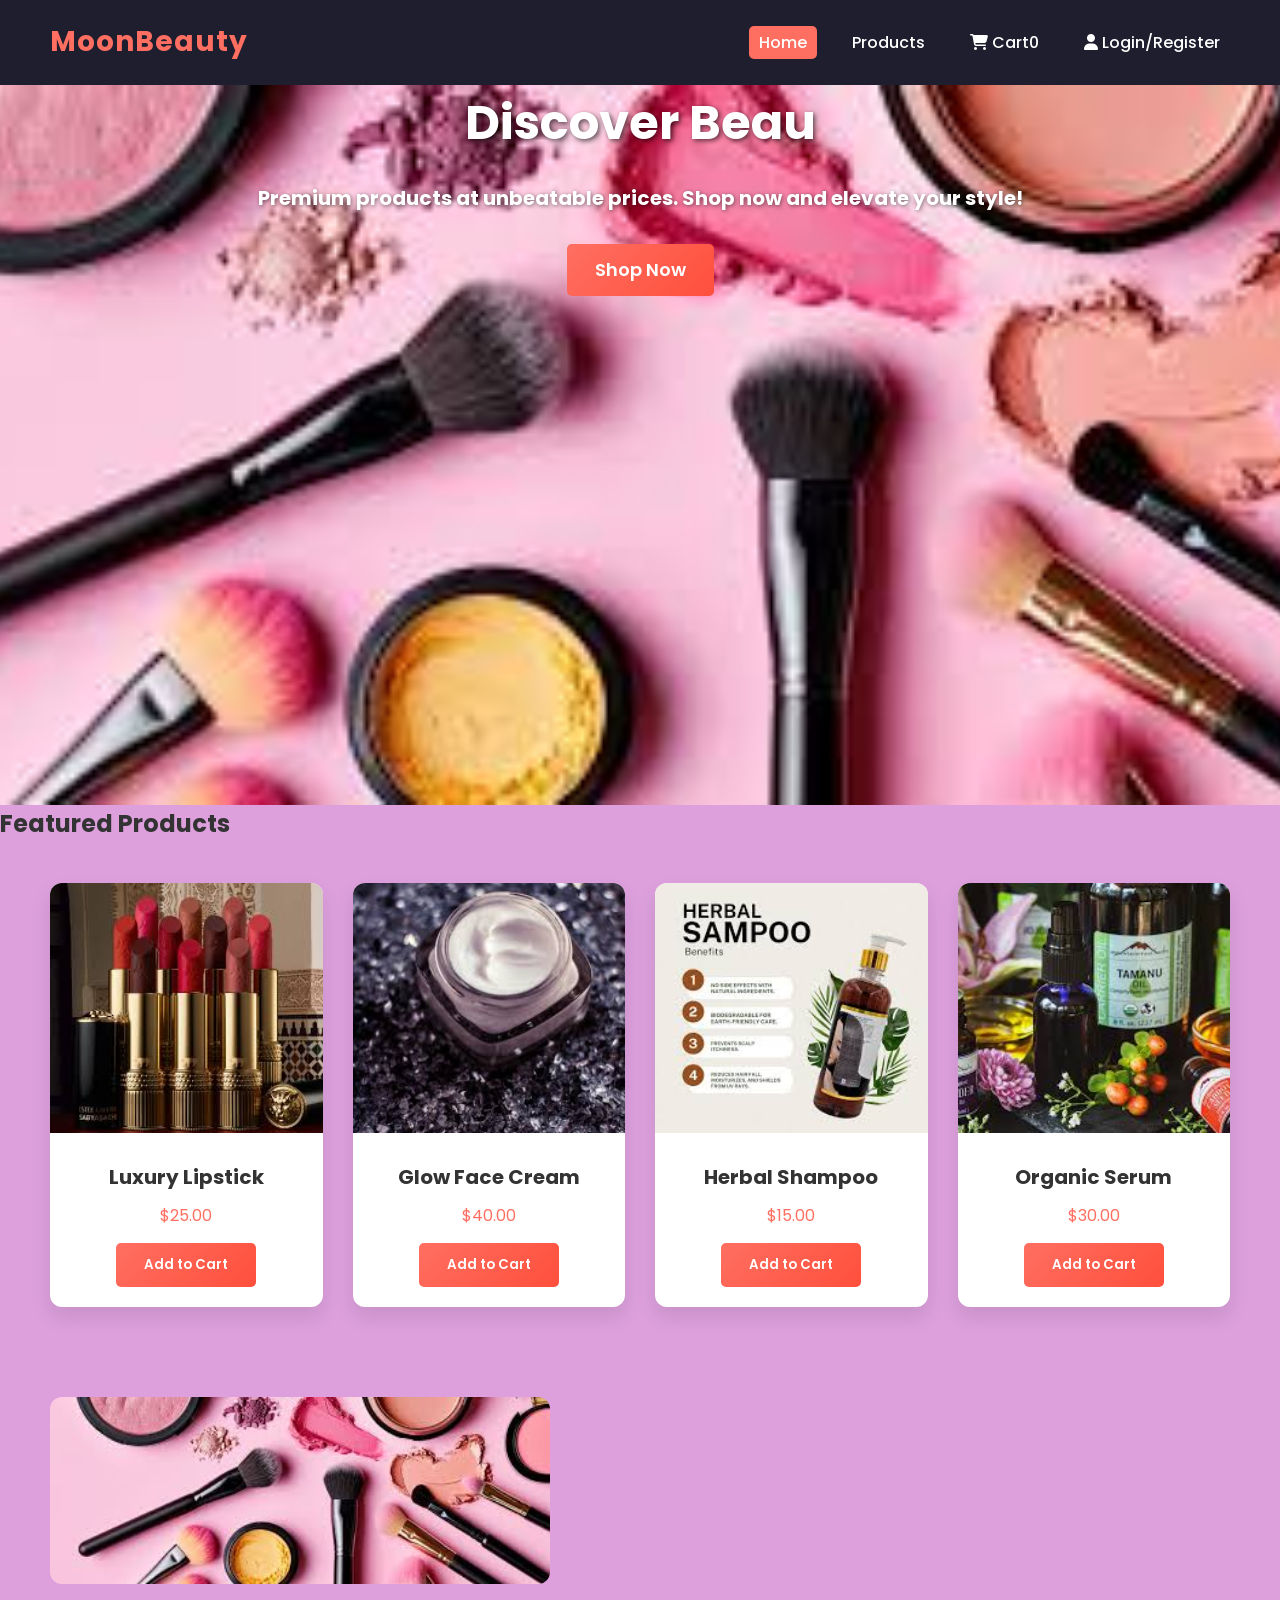
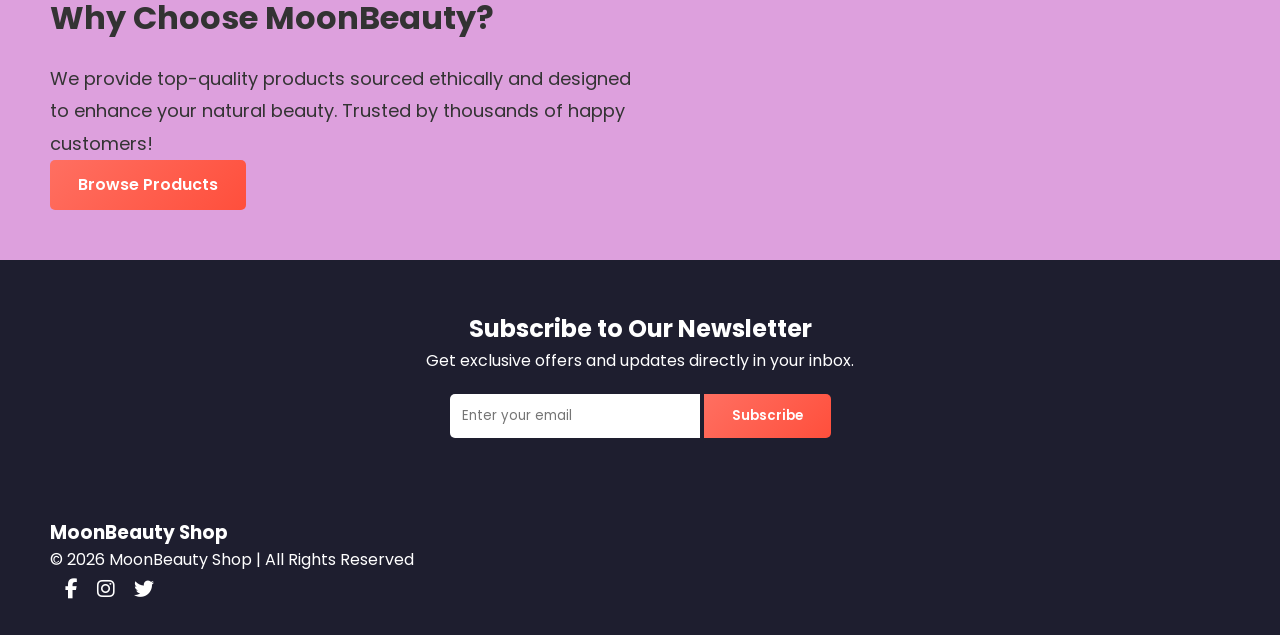
<file: index.html>
<!DOCTYPE html>
<html lang="en">
<head>
<meta charset="UTF-8">
<meta name="viewport" content="width=device-width, initial-scale=1.0">
<title>MoonBeauty Shop | Online Shopping</title>

<!-- Google Fonts -->
<link href="https://fonts.googleapis.com/css2?family=Poppins:wght@300;400;600;700&display=swap" rel="stylesheet">

<!-- Font Awesome for icons -->
<link rel="stylesheet" href="https://cdnjs.cloudflare.com/ajax/libs/font-awesome/6.5.0/css/all.min.css">

<!-- CSS -->
<link rel="stylesheet" href="style.css">

<!-- Favicon -->
<link rel="icon" href="favicon.png" type="image/png">
</head>
<body>

<!-- Navbar -->
<header>
  <nav class="navbar">
    <div class="logo">MoonBeauty</div>
    <ul class="nav-links">
      <li><a href="index.html" class="active">Home</a></li>
      <li><a href="products.html">Products</a></li>
      <li><a href="cart.html"><i class="fas fa-shopping-cart"></i> Cart</a></li>
      <li><a href="register.html"><i class="fas fa-user"></i> Login/Register</a></li>
    </ul>
    <div class="hamburger"><i class="fas fa-bars"></i></div>
  </nav>
</header>

<!-- Hero Section -->
<section class="hero">
  <div class="hero-content">
    <h1>Discover Beauty, Discover Confidence</h1>
    <p><b>Premium products at unbeatable prices. Shop now and elevate your style!</b></p>
    <a href="products.html" class="btn btn-hero">Shop Now</a>
  </div>
</section>

<!-- Featured Products -->
<section class="featured">
  <h2>Featured Products</h2>
  <div class="product-grid">
    <div class="product-card">
      <img src="product1.jpg" alt="Product 1">
      <div class="product-info">
        <h3>Luxury Lipstick</h3>
        <p>$25.00</p>
        <button onclick="addToCart('Luxury Lipstick', 25)" class="btn">Add to Cart</button>
      </div>
    </div>
    <div class="product-card">
      <img src="product2.jpg" alt="Product 2">
      <div class="product-info">
        <h3>Glow Face Cream</h3>
        <p>$40.00</p>
        <button onclick="addToCart('Glow Face Cream', 40)" class="btn">Add to Cart</button>
      </div>
    </div>
    <div class="product-card">
      <img src="product3.jpg" alt="Product 3">
      <div class="product-info">
        <h3>Herbal Shampoo</h3>
        <p>$15.00</p>
        <button onclick="addToCart('Herbal Shampoo', 15)" class="btn">Add to Cart</button>
      </div>
    </div>
    <div class="product-card">
      <img src="product4.jpg" alt="Product 4">
      <div class="product-info">
        <h3>Organic Serum</h3>
        <p>$30.00</p>
        <button onclick="addToCart('Organic Serum', 30)" class="btn">Add to Cart</button>
      </div>
    </div>
  </div>
</section>

<!-- About Section -->
<section class="about">
  <div class="about-content">
    <img src="about.jpg" alt="About Us">
    <div class="text">
      <h2>Why Choose MoonBeauty?</h2>
      <p>We provide top-quality products sourced ethically and designed to enhance your natural beauty. Trusted by thousands of happy customers!</p>
      <a href="products.html" class="btn">Browse Products</a>
    </div>
  </div>
</section>

<!-- Newsletter Section -->
<section class="newsletter">
  <h2>Subscribe to Our Newsletter</h2>
  <p>Get exclusive offers and updates directly in your inbox.</p>
  <form>
    <input type="email" placeholder="Enter your email" required>
    <button type="submit" class="btn">Subscribe</button>
  </form>
</section>

<!-- Footer -->
<footer>
  <div class="footer-content">
    <div class="footer-left">
      <h3>MoonBeauty Shop</h3>
      <p>&copy; 2026 MoonBeauty Shop | All Rights Reserved</p>
    </div>
    <div class="footer-right">
      <a href="#"><i class="fab fa-facebook-f"></i></a>
      <a href="#"><i class="fab fa-instagram"></i></a>
      <a href="#"><i class="fab fa-twitter"></i></a>
    </div>
  </div>
</footer>

<!-- JavaScript -->
<script src="script.js"></script>
<script>
  // Hamburger menu toggle
  const hamburger = document.querySelector('.hamburger');
  const navLinks = document.querySelector('.nav-links');

  hamburger.addEventListener('click', () => {
    navLinks.classList.toggle('open');
  });

  // Dummy addToCart function
  let cart = [];
  function addToCart(name, price) {
    cart.push({name, price});
    alert(`${name} added to cart!`);
    localStorage.setItem('cart', JSON.stringify(cart));
  }
</script>

</body>
</html>
</file>
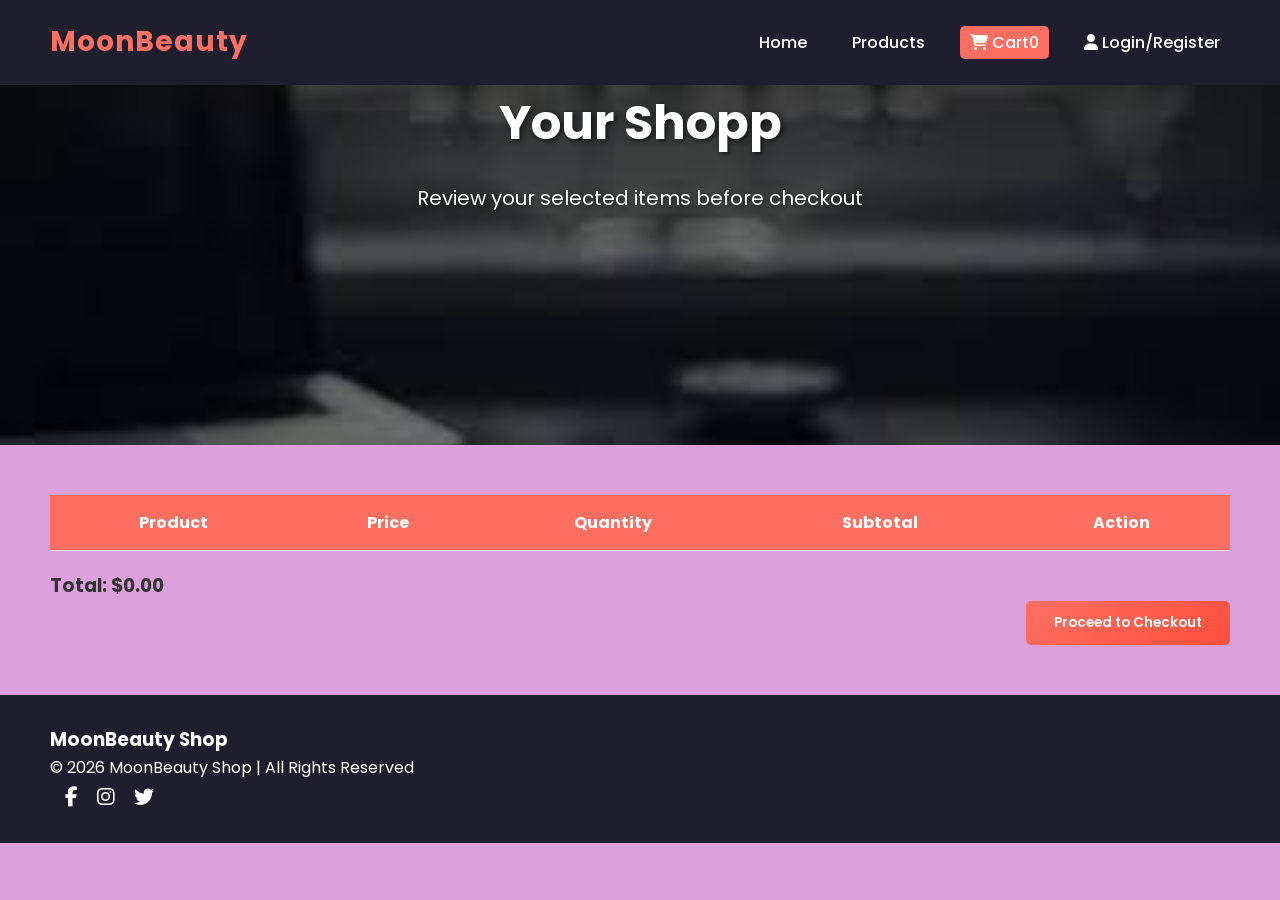
<file: cart.html>
<!DOCTYPE html>
<html lang="en">
<head>
<meta charset="UTF-8">
<meta name="viewport" content="width=device-width, initial-scale=1.0">
<title>Cart - MoonBeauty Shop</title>

<!-- Google Fonts -->
<link href="https://fonts.googleapis.com/css2?family=Poppins:wght@300;400;600;700&display=swap" rel="stylesheet">

<!-- Font Awesome -->
<link rel="stylesheet" href="https://cdnjs.cloudflare.com/ajax/libs/font-awesome/6.5.0/css/all.min.css">

<!-- CSS -->
<link rel="stylesheet" href="style.css">
</head>
<body>

<!-- Navbar -->
<header>
  <nav class="navbar">
    <div class="logo">MoonBeauty</div>
    <ul class="nav-links">
      <li><a href="index.html">Home</a></li>
      <li><a href="products.html">Products</a></li>
      <li><a href="cart.html" class="active"><i class="fas fa-shopping-cart"></i> Cart</a></li>
      <li><a href="register.html"><i class="fas fa-user"></i> Login/Register</a></li>
    </ul>
    <div class="hamburger"><i class="fas fa-bars"></i></div>
  </nav>
</header>

<!-- Hero Section for Cart -->
<section class="hero hero-small">
  <div class="hero-content">
    <h1>Your Shopping Cart</h1>
    <p>Review your selected items before checkout</p>
  </div>
</section>

<!-- Cart Section -->
<section class="cart-section">
  <div class="cart-container">
    <table class="cart-table">
      <thead>
        <tr>
          <th>Product</th>
          <th>Price</th>
          <th>Quantity</th>
          <th>Subtotal</th>
          <th>Action</th>
        </tr>
      </thead>
      <tbody id="cart-items">
        <!-- Cart items will be dynamically inserted here -->
      </tbody>
    </table>
    <div class="cart-total">
      <h3>Total: $<span id="total">0</span></h3>
      <button class="btn btn-checkout" onclick="checkout()">Proceed to Checkout</button>
    </div>
  </div>
</section>

<!-- Footer -->
<footer>
  <div class="footer-content">
    <div class="footer-left">
      <h3>MoonBeauty Shop</h3>
      <p>&copy; 2026 MoonBeauty Shop | All Rights Reserved</p>
    </div>
    <div class="footer-right">
      <a href="#"><i class="fab fa-facebook-f"></i></a>
      <a href="#"><i class="fab fa-instagram"></i></a>
      <a href="#"><i class="fab fa-twitter"></i></a>
    </div>
  </div>
</footer>

<!-- JavaScript -->
<script src="script.js"></script>
<script>
  // Hamburger menu toggle
  const hamburger = document.querySelector('.hamburger');
  const navLinks = document.querySelector('.nav-links');

  hamburger.addEventListener('click', () => {
    navLinks.classList.toggle('open');
  });

  // Load cart from localStorage
  let cart = JSON.parse(localStorage.getItem('cart')) || [];

  const cartItemsContainer = document.getElementById('cart-items');
  const totalEl = document.getElementById('total');

  function displayCart() {
    cartItemsContainer.innerHTML = '';
    let total = 0;

    cart.forEach((item, index) => {
      const subtotal = item.price * (item.quantity || 1);
      total += subtotal;

      const tr = document.createElement('tr');
      tr.innerHTML = `
        <td>${item.name}</td>
        <td>$${item.price}</td>
        <td>
          <input type="number" min="1" value="${item.quantity || 1}" onchange="updateQuantity(${index}, this.value)">
        </td>
        <td>$${subtotal}</td>
        <td><button class="btn btn-remove" onclick="removeItem(${index})"><i class="fas fa-trash"></i></button></td>
      `;
      cartItemsContainer.appendChild(tr);
    });

    totalEl.textContent = total.toFixed(2);
  }

  function updateQuantity(index, value) {
    cart[index].quantity = parseInt(value);
    localStorage.setItem('cart', JSON.stringify(cart));
    displayCart();
  }

  function removeItem(index) {
    cart.splice(index, 1);
    localStorage.setItem('cart', JSON.stringify(cart));
    displayCart();
  }

  function checkout() {
    if(cart.length === 0){
      alert("Your cart is empty!");
      return;
    }
    alert("Proceeding to checkout. Total: $" + totalEl.textContent);
    // For now, we just clear the cart
    cart = [];
    localStorage.setItem('cart', JSON.stringify(cart));
    displayCart();
  }

  displayCart();
</script>

</body>
</html>
</file>
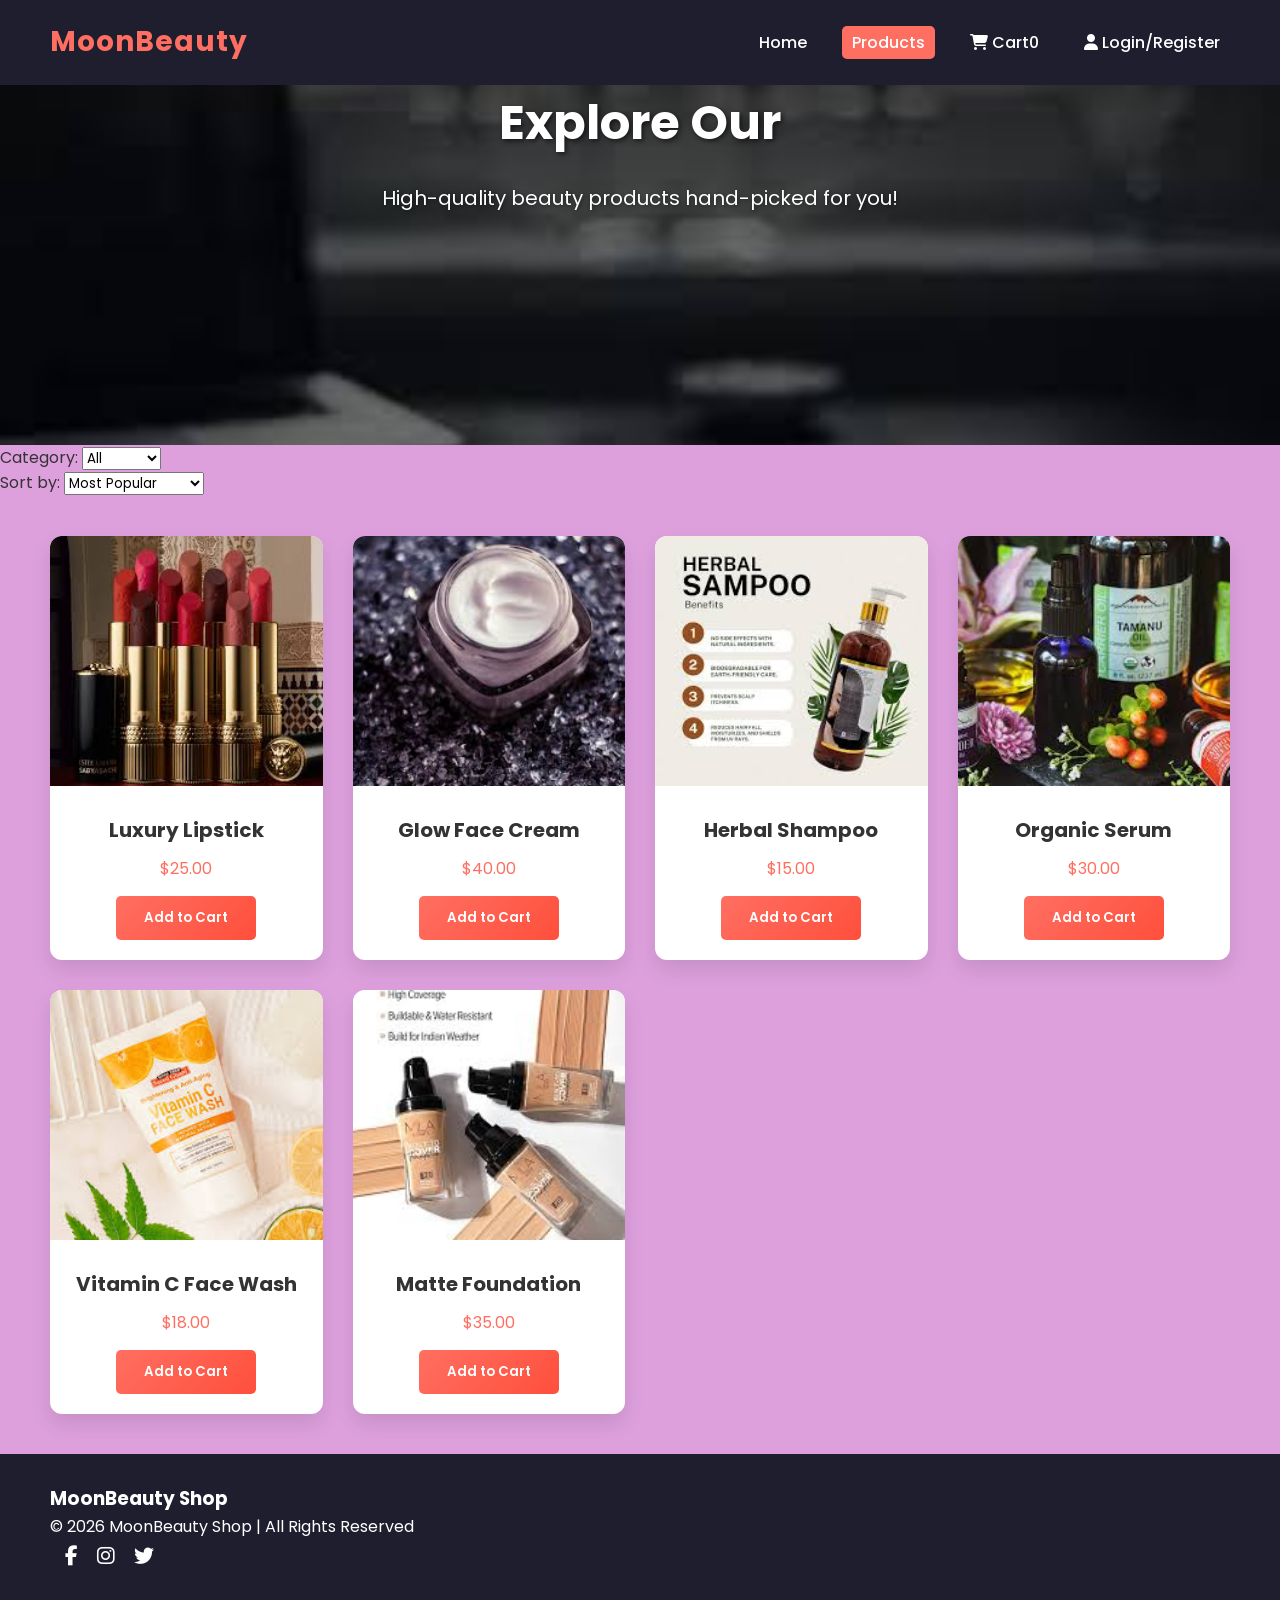
<file: products.html>
<!DOCTYPE html>
<html lang="en">
<head>
<meta charset="UTF-8">
<meta name="viewport" content="width=device-width, initial-scale=1.0">
<title>Products - MoonBeauty Shop</title>

<!-- Google Fonts -->
<link href="https://fonts.googleapis.com/css2?family=Poppins:wght@300;400;600;700&display=swap" rel="stylesheet">

<!-- Font Awesome -->
<link rel="stylesheet" href="https://cdnjs.cloudflare.com/ajax/libs/font-awesome/6.5.0/css/all.min.css">

<!-- CSS -->
<link rel="stylesheet" href="style.css">

</head>
<body>

<!-- Navbar -->
<header>
  <nav class="navbar">
    <div class="logo">MoonBeauty</div>
    <ul class="nav-links">
      <li><a href="index.html">Home</a></li>
      <li><a href="products.html" class="active">Products</a></li>
      <li><a href="cart.html"><i class="fas fa-shopping-cart"></i> Cart</a></li>
      <li><a href="register.html"><i class="fas fa-user"></i> Login/Register</a></li>
    </ul>
    <div class="hamburger"><i class="fas fa-bars"></i></div>
  </nav>
</header>

<!-- Hero for Products Page -->
<section class="hero hero-small">
  <div class="hero-content">
    <h1>Explore Our Exclusive Products</h1>
    <p>High-quality beauty products hand-picked for you!</p>
  </div>
</section>

<!-- Filter / Sort Section (placeholder) -->
<section class="filter-section">
  <div class="filter-container">
    <div class="filter">
      <label for="category">Category:</label>
      <select id="category">
        <option value="all">All</option>
        <option value="skincare">Skincare</option>
        <option value="makeup">Makeup</option>
        <option value="haircare">Haircare</option>
      </select>
    </div>
    <div class="filter">
      <label for="sort">Sort by:</label>
      <select id="sort">
        <option value="popular">Most Popular</option>
        <option value="low">Price: Low to High</option>
        <option value="high">Price: High to Low</option>
      </select>
    </div>
  </div>
</section>

<!-- Products Grid -->
<section class="products">
  <div class="product-grid">
    <div class="product-card">
      <img src="product1.jpg" alt="Luxury Lipstick">
      <div class="product-info">
        <h3>Luxury Lipstick</h3>
        <p>$25.00</p>
        <button onclick="addToCart('Luxury Lipstick', 25)" class="btn">Add to Cart</button>
      </div>
    </div>
    <div class="product-card">
      <img src="product2.jpg" alt="Glow Face Cream">
      <div class="product-info">
        <h3>Glow Face Cream</h3>
        <p>$40.00</p>
        <button onclick="addToCart('Glow Face Cream', 40)" class="btn">Add to Cart</button>
      </div>
    </div>
    <div class="product-card">
      <img src="product3.jpg" alt="Herbal Shampoo">
      <div class="product-info">
        <h3>Herbal Shampoo</h3>
        <p>$15.00</p>
        <button onclick="addToCart('Herbal Shampoo', 15)" class="btn">Add to Cart</button>
      </div>
    </div>
    <div class="product-card">
      <img src="product4.jpg" alt="Organic Serum">
      <div class="product-info">
        <h3>Organic Serum</h3>
        <p>$30.00</p>
        <button onclick="addToCart('Organic Serum', 30)" class="btn">Add to Cart</button>
      </div>
    </div>
    <div class="product-card">
      <img src="product5.jpg" alt="Vitamin C Face Wash">
      <div class="product-info">
        <h3>Vitamin C Face Wash</h3>
        <p>$18.00</p>
        <button onclick="addToCart('Vitamin C Face Wash', 18)" class="btn">Add to Cart</button>
      </div>
    </div>
    <div class="product-card">
      <img src="product6.jpg" alt="Matte Foundation">
      <div class="product-info">
        <h3>Matte Foundation</h3>
        <p>$35.00</p>
        <button onclick="addToCart('Matte Foundation', 35)" class="btn">Add to Cart</button>
      </div>
    </div>
  </div>
</section>

<!-- Footer -->
<footer>
  <div class="footer-content">
    <div class="footer-left">
      <h3>MoonBeauty Shop</h3>
      <p>&copy; 2026 MoonBeauty Shop | All Rights Reserved</p>
    </div>
    <div class="footer-right">
      <a href="#"><i class="fab fa-facebook-f"></i></a>
      <a href="#"><i class="fab fa-instagram"></i></a>
      <a href="#"><i class="fab fa-twitter"></i></a>
    </div>
  </div>
</footer>

<!-- JavaScript -->
<script src="script.js"></script>
<script>
  // Hamburger menu toggle
  const hamburger = document.querySelector('.hamburger');
  const navLinks = document.querySelector('.nav-links');

  hamburger.addEventListener('click', () => {
    navLinks.classList.toggle('open');
  });

  // Dummy addToCart function
  let cart = [];
  function addToCart(name, price) {
    cart.push({name, price});
    alert(`${name} added to cart!`);
    localStorage.setItem('cart', JSON.stringify(cart));
  }
</script>

</body>
</html>
</file>
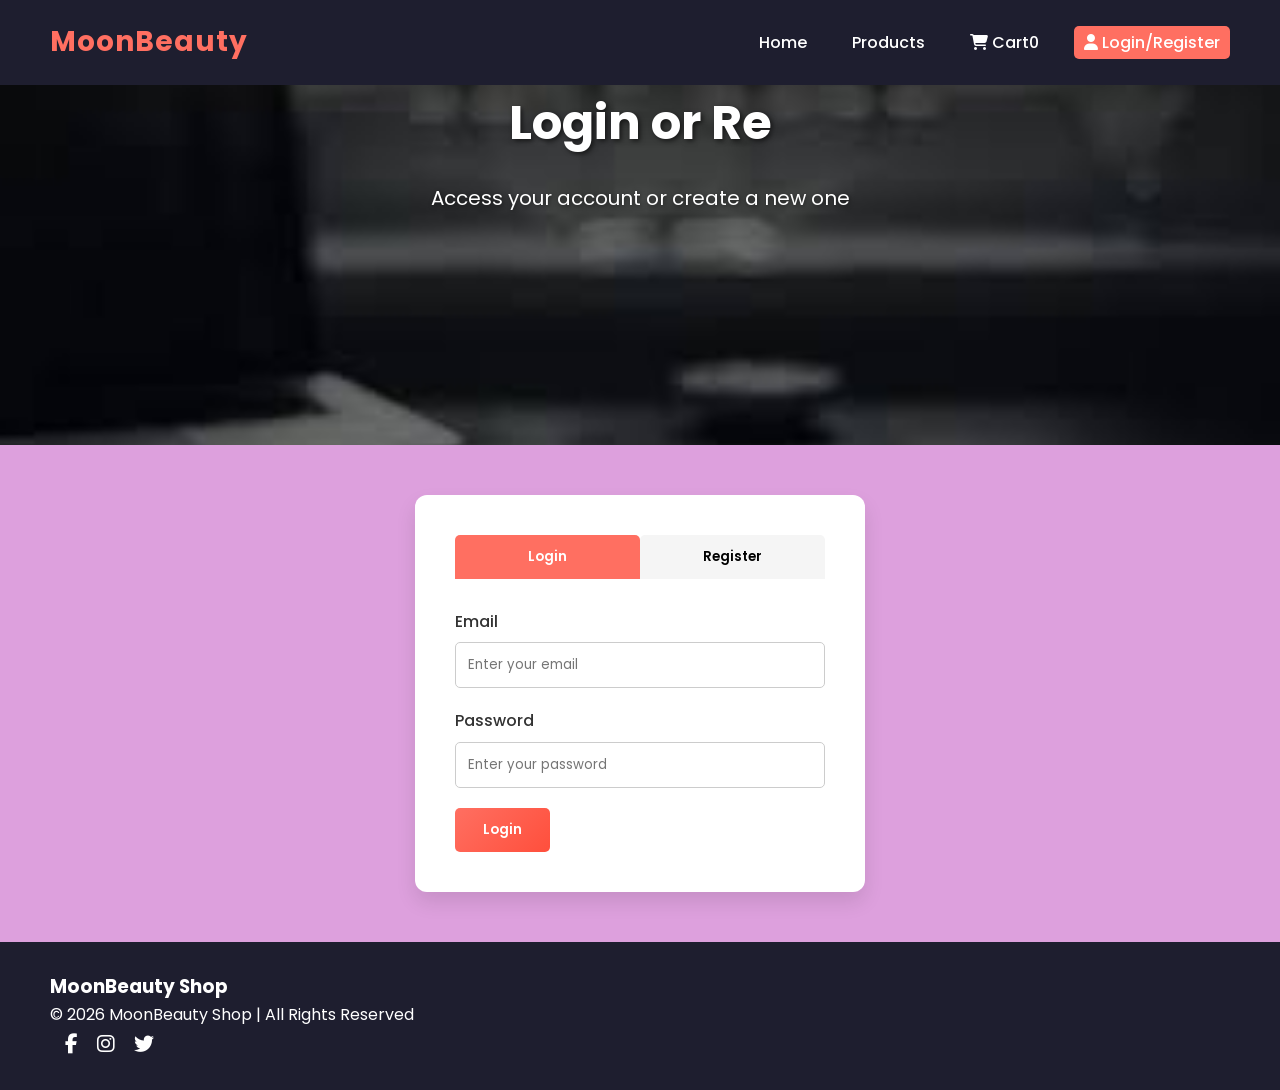
<file: register.html>
<!DOCTYPE html>
<html lang="en">
<head>
<meta charset="UTF-8">
<meta name="viewport" content="width=device-width, initial-scale=1.0">
<title>Login/Register - MoonBeauty Shop</title>

<!-- Google Fonts -->
<link href="https://fonts.googleapis.com/css2?family=Poppins:wght@300;400;600;700&display=swap" rel="stylesheet">

<!-- Font Awesome -->
<link rel="stylesheet" href="https://cdnjs.cloudflare.com/ajax/libs/font-awesome/6.5.0/css/all.min.css">

<!-- CSS -->
<link rel="stylesheet" href="style.css">
</head>
<body>

<!-- Navbar -->
<header>
  <nav class="navbar">
    <div class="logo">MoonBeauty</div>
    <ul class="nav-links">
      <li><a href="index.html">Home</a></li>
      <li><a href="products.html">Products</a></li>
      <li><a href="cart.html"><i class="fas fa-shopping-cart"></i> Cart</a></li>
      <li><a href="register.html" class="active"><i class="fas fa-user"></i> Login/Register</a></li>
    </ul>
    <div class="hamburger"><i class="fas fa-bars"></i></div>
  </nav>
</header>

<!-- Hero Section -->
<section class="hero hero-small">
  <div class="hero-content">
    <h1>Login or Register</h1>
    <p>Access your account or create a new one</p>
  </div>
</section>

<!-- Login/Register Section -->
<section class="auth-section">
  <div class="auth-container">
    <div class="tab-buttons">
      <button id="login-tab" class="active">Login</button>
      <button id="register-tab">Register</button>
    </div>

    <!-- Login Form -->
    <form id="login-form" class="auth-form active">
      <div class="form-group">
        <label for="login-email">Email</label>
        <input type="email" id="login-email" placeholder="Enter your email" required>
      </div>
      <div class="form-group">
        <label for="login-password">Password</label>
        <input type="password" id="login-password" placeholder="Enter your password" required>
      </div>
      <button type="submit" class="btn btn-auth">Login</button>
    </form>

    <!-- Register Form -->
    <form id="register-form" class="auth-form">
      <div class="form-group">
        <label for="register-name">Full Name</label>
        <input type="text" id="register-name" placeholder="Enter your name" required>
      </div>
      <div class="form-group">
        <label for="register-email">Email</label>
        <input type="email" id="register-email" placeholder="Enter your email" required>
      </div>
      <div class="form-group">
        <label for="register-password">Password</label>
        <input type="password" id="register-password" placeholder="Enter your password" required>
      </div>
      <div class="form-group">
        <label for="register-confirm">Confirm Password</label>
        <input type="password" id="register-confirm" placeholder="Confirm your password" required>
      </div>
      <button type="submit" class="btn btn-auth">Register</button>
    </form>
  </div>
</section>

<!-- Footer -->
<footer>
  <div class="footer-content">
    <div class="footer-left">
      <h3>MoonBeauty Shop</h3>
      <p>&copy; 2026 MoonBeauty Shop | All Rights Reserved</p>
    </div>
    <div class="footer-right">
      <a href="#"><i class="fab fa-facebook-f"></i></a>
      <a href="#"><i class="fab fa-instagram"></i></a>
      <a href="#"><i class="fab fa-twitter"></i></a>
    </div>
  </div>
</footer>

<!-- JavaScript -->
<script src="script.js"></script>
<script>
  // Hamburger menu toggle
  const hamburger = document.querySelector('.hamburger');
  const navLinks = document.querySelector('.nav-links');
  hamburger.addEventListener('click', () => navLinks.classList.toggle('open'));

  // Tab toggle
  const loginTab = document.getElementById('login-tab');
  const registerTab = document.getElementById('register-tab');
  const loginForm = document.getElementById('login-form');
  const registerForm = document.getElementById('register-form');

  loginTab.addEventListener('click', () => {
    loginTab.classList.add('active');
    registerTab.classList.remove('active');
    loginForm.classList.add('active');
    registerForm.classList.remove('active');
  });

  registerTab.addEventListener('click', () => {
    registerTab.classList.add('active');
    loginTab.classList.remove('active');
    registerForm.classList.add('active');
    loginForm.classList.remove('active');
  });

  // Placeholder: form submission alerts
  loginForm.addEventListener('submit', e => {
    e.preventDefault();
    alert('Login functionality coming soon!');
  });

  registerForm.addEventListener('submit', e => {
    e.preventDefault();
    alert('Registration functionality coming soon!');
  });
</script>

</body>
</html>
</file>
<file: style.css>
/* ================= GLOBAL STYLES ================= */
@import url('https://fonts.googleapis.com/css2?family=Poppins:wght@300;400;600;700&display=swap');

* {
    margin: 0;
    padding: 0;
    box-sizing: border-box;
    font-family: 'Poppins', sans-serif;
    transition: all 0.3s ease;
}

body {
    background-color: plum;
    color: #333;
    line-height: 1.6;
}

/* ================= NAVBAR ================= */
.navbar {
    display: flex;
    justify-content: space-between;
    align-items: center;
    padding: 20px 50px;
    background-color: #1e1e2f;
    position: sticky;
    top: 0;
    z-index: 100;
}

.navbar .logo {
    color: #ff6f61;
    font-size: 28px;
    font-weight: 700;
    letter-spacing: 1px;
}

.navbar ul {
    list-style: none;
    display: flex;
}

.navbar ul li {
    margin-left: 25px;
}

.navbar ul li a {
    text-decoration: none;
    color: #fff;
    font-weight: 500;
    font-size: 16px;
    padding: 5px 10px;
    border-radius: 5px;
}

.navbar ul li a:hover,
.navbar ul li a.active {
    background: #ff6f61;
    color: #fff;
}

.hamburger {
    display: none;
    font-size: 24px;
    color: #fff;
    cursor: pointer;
}

/* ================= HERO SECTION ================= */
.hero {
    height: 80vh;
    background: url("hero-bg.jpg") no-repeat center center/cover;
    justify-content: center;
    align-items: center;
    text-align: center;
    color: white;
}

.hero-small {
    height: 40vh;
    background: url("hero-bg-small.jpg") no-repeat center center/cover;
}

.hero h1 {
    font-size: 48px;
    margin-bottom: 20px;
    text-shadow: 2px 2px 5px rgba(0,0,0,0.6);
}

.hero p {
    font-size: 20px;
    margin-bottom: 30px;
    text-shadow: 1px 1px 4px rgba(0,0,0,0.5);
}

/* ================= BUTTONS ================= */
.btn {
    background: linear-gradient(135deg, #ff6f61, #ff4f3c);
    color: #fff;
    padding: 12px 28px;
    font-weight: 600;
    border: none;
    border-radius: 5px;
    cursor: pointer;
    text-decoration: none;
    display: inline-block;
    transition: all 0.3s ease;
}

.btn:hover {
    background: linear-gradient(135deg, #ff4f3c, #ff6f61);
    transform: translateY(-3px);
}

.btn-hero {
    font-size: 18px;
}

/* ================= PRODUCT GRID ================= */
.product-grid {
    display: grid;
    grid-template-columns: repeat(auto-fit, minmax(250px, 1fr));
    gap: 30px;
    padding: 40px 50px;
}

.product-card {
    background-color: #fff;
    border-radius: 12px;
    overflow: hidden;
    box-shadow: 0 10px 20px rgba(0,0,0,0.1);
    text-align: center;
    transition: transform 0.3s ease, box-shadow 0.3s ease;
}

.product-card:hover {
    transform: translateY(-10px);
    box-shadow: 0 15px 25px rgba(0,0,0,0.2);
}

.product-card img {
    width: 100%;
    height: 250px;
    object-fit: cover;
}

.product-info {
    padding: 20px;
}

.product-info h3 {
    font-size: 20px;
    margin-bottom: 10px;
}

.product-info p {
    font-size: 16px;
    color: #ff6f61;
    margin-bottom: 15px;
}

/* ================= ABOUT SECTION ================= */
.about {
    display: flex;
    flex-wrap: wrap;
    padding: 50px;
    gap: 30px;
    align-items: center;
    background-color: plum;
}

.about img {
    width: 100%;
    max-width: 500px;
    border-radius: 12px;
}

.about-content .text {
    max-width: 600px;
}

.about h2 {
    font-size: 32px;
    margin-bottom: 20px;
}

.about p {
    font-size: 18px;
    line-height: 1.8;
}

/* ================= NEWSLETTER ================= */
.newsletter {
    text-align: center;
    padding: 50px;
    background: #1e1e2f;
    color: #fff;
}

.newsletter form {
    margin-top: 20px;
}

.newsletter input[type="email"] {
    padding: 12px;
    width: 250px;
    border-radius: 5px 0 0 5px;
    border: none;
    outline: none;
}

.newsletter button {
    border-radius: 0 5px 5px 0;
}

/* ================= CART PAGE ================= */
.cart-section {
    padding: 50px;
}

.cart-container {
    overflow-x: auto;
}

.cart-table {
    width: 100%;
    border-collapse: collapse;
    margin-bottom: 20px;
}

.cart-table th,
.cart-table td {
    padding: 15px;
    text-align: center;
    border-bottom: 1px solid #ddd;
}

.cart-table th {
    background-color: #ff6f61;
    color: #fff;
}

.cart-table input[type="number"] {
    width: 60px;
    padding: 5px;
    border-radius: 5px;
    border: 1px solid #ccc;
}

.btn-checkout {
    float: right;
}

/* ================= LOGIN/REGISTER ================= */
.auth-section {
    display: flex;
    justify-content: center;
    padding: 50px 20px;
}

.auth-container {
    background-color: #fff;
    padding: 40px;
    max-width: 450px;
    width: 100%;
    border-radius: 12px;
    box-shadow: 0 10px 20px rgba(0,0,0,0.1);
}

.tab-buttons {
    display: flex;
    margin-bottom: 30px;
}

.tab-buttons button {
    flex: 1;
    padding: 12px 0;
    font-weight: 600;
    cursor: pointer;
    border: none;
    background: #f5f5f5;
    transition: background 0.3s ease;
    border-radius: 5px 5px 0 0;
}

.tab-buttons button.active {
    background: #ff6f61;
    color: #fff;
}

.auth-form {
    display: none;
}

.auth-form.active {
    display: block;
}

.form-group {
    margin-bottom: 20px;
    text-align: left;
}

.form-group label {
    display: block;
    margin-bottom: 8px;
    font-weight: 500;
}

.form-group input {
    width: 100%;
    padding: 12px;
    border-radius: 5px;
    border: 1px solid #ccc;
    outline: none;
}

.form-group input:focus {
    border-color: #ff6f61;
    box-shadow: 0 0 8px rgba(255,111,97,0.3);
}

/* ================= FOOTER ================= */
footer {
    background: #1e1e2f;
    color: #fff;
    padding: 30px 50px;
    display: flex;
    justify-content: space-between;
    flex-wrap: wrap;
}

.footer-right a {
    color: #fff;
    margin-left: 15px;
    font-size: 20px;
    transition: color 0.3s ease;
}

.footer-right a:hover {
    color: #ff6f61;
}

/* ================= RESPONSIVE ================= */
@media (max-width: 992px) {
    .navbar ul {
        position: absolute;
        top: 100%;
        left: 0;
        right: 0;
        background: #1e1e2f;
        flex-direction: column;
        display: none;
    }

    .navbar ul.open {
        display: flex;
    }

    .navbar ul li {
        margin: 15px 0;
        text-align: center;
    }

    .hamburger {
        display: block;
    }

    .about {
        flex-direction: column;
    }

    .product-grid {
        padding: 30px 20px;
        gap: 20px;
    }

    .cart-table th, .cart-table td {
        padding: 10px;
    }

    .auth-container {
        padding: 30px 20px;
    }

    .hero h1 {
        font-size: 32px;
    }

    .hero p {
        font-size: 16px;
    }
}
.cart-popup {
    position: fixed;
    top: 20px;
    right: 20px;
    background: #ff6f61;
    color: #fff;
    padding: 12px 20px;
    border-radius: 8px;
    font-weight: 600;
    box-shadow: 0 5px 15px rgba(0,0,0,0.2);
    z-index: 1000;
    animation: popupFade 2.5s forwards;
}

@keyframes popupFade {
    0% {opacity: 0; transform: translateY(-20px);}
    10% {opacity: 1; transform: translateY(0);}
    90% {opacity: 1; transform: translateY(0);}
    100% {opacity: 0; transform: translateY(-20px);}
}
</file>
